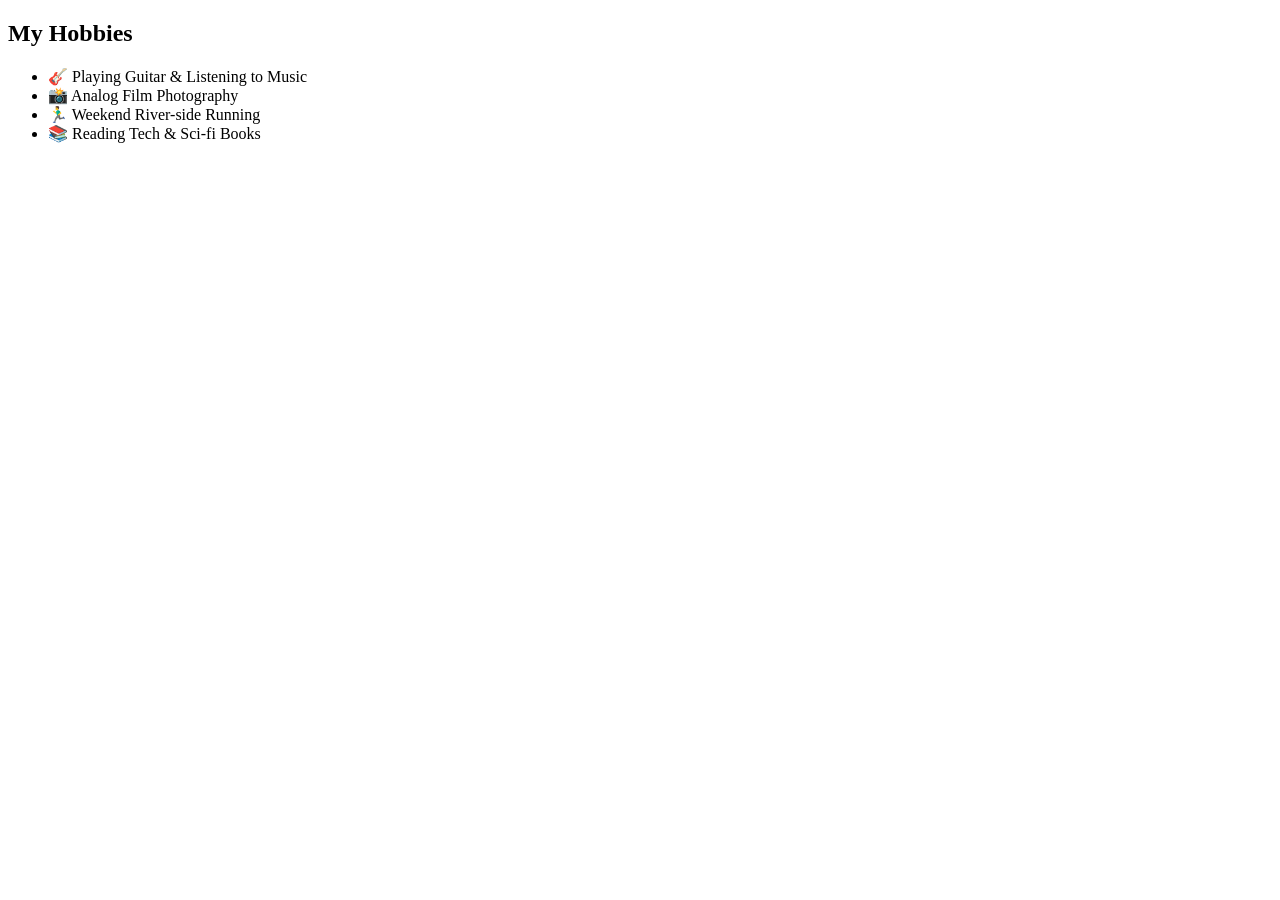
<file: hobby.html>
<!DOCTYPE html>
<html lang="en">
  <head>
    <meta charset="UTF-8" />
    <meta name="viewport" content="width=device-width, initial-scale=1.0" />
    <title>My Hobbies</title>
  </head>
  <body>
    <div id="hobbies" class="hidden">
      <h2>My Hobbies</h2>
      <ul class="hobby-list">
        <li>🎸 Playing Guitar & Listening to Music</li>
        <li>📸 Analog Film Photography</li>
        <li>🏃‍♂️ Weekend River-side Running</li>
        <li>📚 Reading Tech & Sci-fi Books</li>
      </ul>
    </div>
  </body>
</html>
</file>
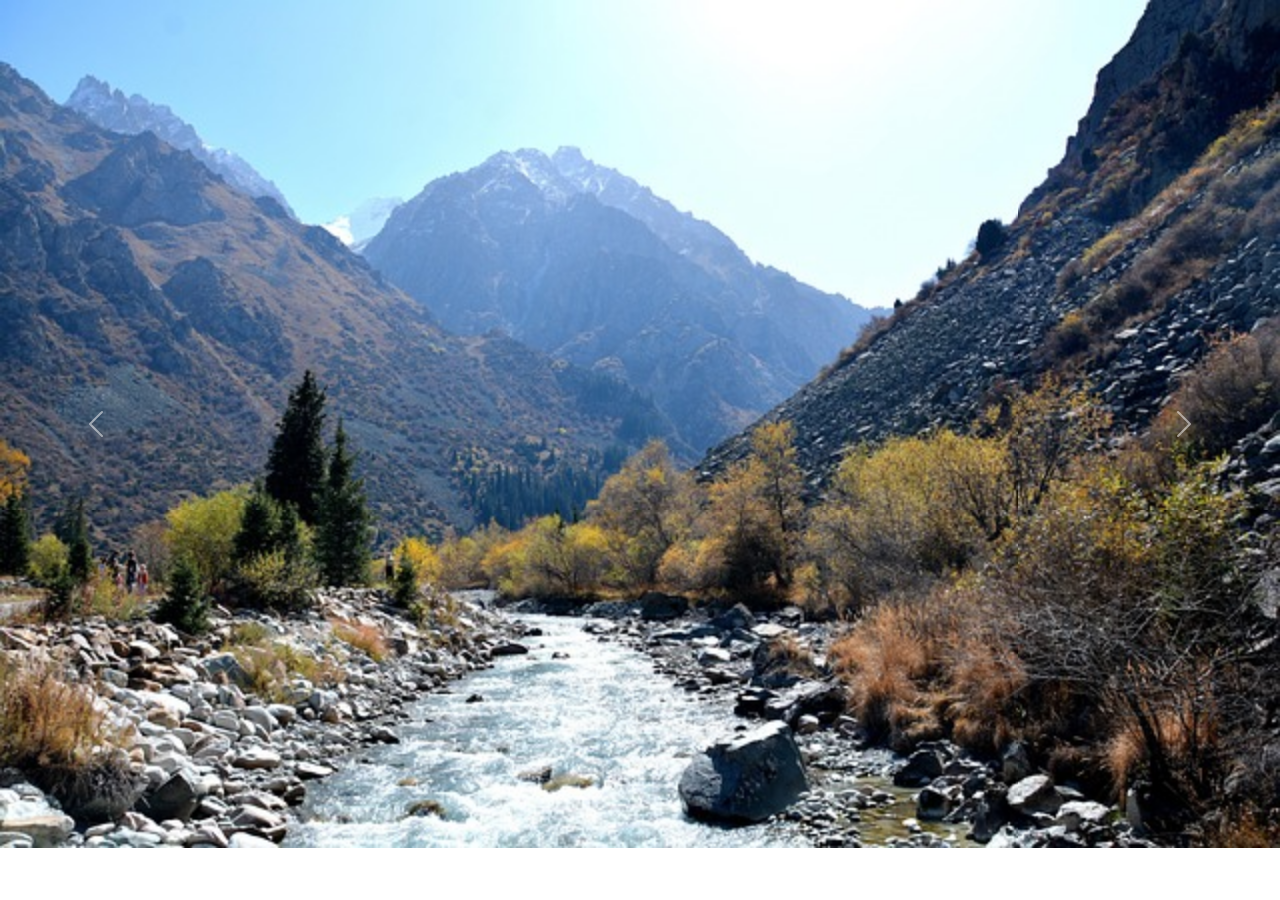
<file: picture.html>
<!DOCTYPE html>
<html lang="en">
  <head>
    <meta charset="UTF-8" />
    <meta name="viewport" content="width=device-width, initial-scale=1.0" />
    <title>Featured Video</title>
    <link
      href="https://cdn.jsdelivr.net/npm/bootstrap@5.3.8/dist/css/bootstrap.min.css"
      rel="stylesheet"
      integrity="sha384-sRIl4kxILFvY47J16cr9ZwB07vP4J8+LH7qKQnuqkuIAvNWLzeN8tE5YBujZqJLB"
      crossorigin="anonymous"
    />
  </head>
  <body>
    <div id="carouselExample" class="carousel slide">
      <div class="carousel-inner">
        <div class="carousel-item active">
          <img src="kyr01.jpg" class="d-block w-100" alt="..." />
        </div>
        <div class="carousel-item">
          <img src="kyr02.jpg" class="d-block w-100" alt="..." />
        </div>
        <div class="carousel-item">
          <img src="kyr03.jpg" class="d-block w-100" alt="..." />
        </div>
      </div>
      <button
        class="carousel-control-prev"
        type="button"
        data-bs-target="#carouselExample"
        data-bs-slide="prev"
      >
        <span class="carousel-control-prev-icon" aria-hidden="true"></span>
        <span class="visually-hidden">Previous</span>
      </button>
      <button
        class="carousel-control-next"
        type="button"
        data-bs-target="#carouselExample"
        data-bs-slide="next"
      >
        <span class="carousel-control-next-icon" aria-hidden="true"></span>
        <span class="visually-hidden">Next</span>
      </button>
    </div>
    <script
      src="https://cdn.jsdelivr.net/npm/bootstrap@5.3.8/dist/js/bootstrap.bundle.min.js"
      integrity="sha384-FKyoEForCGlyvwx9Hj09JcYn3nv7wiPVlz7YYwJrWVcXK/BmnVDxM+D2scQbITxI"
      crossorigin="anonymous"
    ></script>
  </body>
</html>
</file>
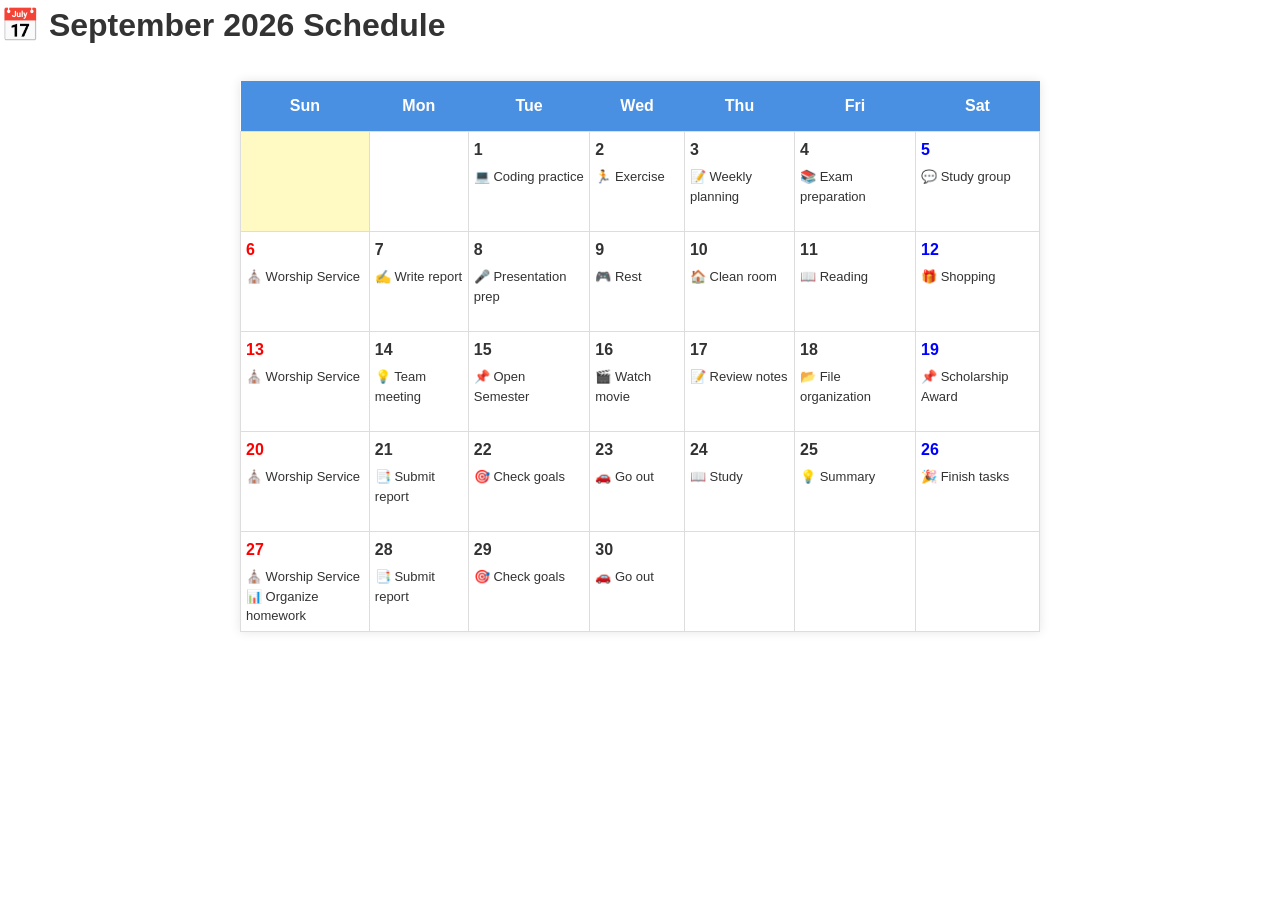
<file: to_do.html>
<!DOCTYPE html>
<html lang="en">
  <head>
    <meta charset="UTF-8" />
    <meta name="viewport" content="width=device-width, initial-scale=1.0" />
    <title>To_do_List</title>
    <link rel="stylesheet" href="style.css" />
  </head>
  <body>
    <h1>📅 September 2026 Schedule</h1>

    <table class="calendar">
      <!-- Weekdays -->
      <tr>
        <th class="sunday">Sun</th>
        <th>Mon</th>
        <th>Tue</th>
        <th>Wed</th>
        <th>Thu</th>
        <th>Fri</th>
        <th class="saturday">Sat</th>
      </tr>

      <!-- Week 1 -->
      <tr>
        <td class="sunday today">
          <div class="date"></div>
          <div class="todo"></div>
        </td>
        <td>
          <div class="date"></div>
          <div class="todo"></div>
        </td>
        <td>
          <div class="date">1</div>
          <div class="todo">💻 Coding practice</div>
        </td>
        <td>
          <div class="date">2</div>
          <div class="todo">🏃 Exercise</div>
        </td>
        <td>
          <div class="date">3</div>
          <div class="todo">📝 Weekly planning</div>
        </td>
        <td>
          <div class="date">4</div>
          <div class="todo">📚 Exam preparation</div>
        </td>
        <td class="saturday">
          <div class="date">5</div>
          <div class="todo">💬 Study group</div>
        </td>
      </tr>

      <!-- Week 2 -->
      <tr>
        <td class="sunday">
          <div class="date">6</div>
          <div class="todo">⛪️ Worship Service</div>
        </td>
        <td>
          <div class="date">7</div>
          <div class="todo">✍ Write report</div>
        </td>
        <td>
          <div class="date">8</div>
          <div class="todo">🎤 Presentation prep</div>
        </td>
        <td>
          <div class="date">9</div>
          <div class="todo">🎮 Rest</div>
        </td>
        <td>
          <div class="date">10</div>
          <div class="todo">🏠 Clean room</div>
        </td>
        <td>
          <div class="date">11</div>
          <div class="todo">📖 Reading</div>
        </td>
        <td class="saturday">
          <div class="date">12</div>
          <div class="todo">🎁 Shopping</div>
        </td>
      </tr>

      <!-- Week 3 -->
      <tr>
        <td class="sunday">
          <div class="date">13</div>
          <div class="todo">⛪️ Worship Service</div>
        </td>
        <td>
          <div class="date">14</div>
          <div class="todo">💡 Team meeting</div>
        </td>
        <td>
          <div class="date">15</div>
          <div class="todo">📌 Open Semester</div>
        </td>
        <td>
          <div class="date">16</div>
          <div class="todo">🎬 Watch movie</div>
        </td>
        <td>
          <div class="date">17</div>
          <div class="todo">📝 Review notes</div>
        </td>
        <td>
          <div class="date">18</div>
          <div class="todo">📂 File organization</div>
        </td>
        <td class="saturday">
          <div class="date">19</div>
          <div class="todo">📌 Scholarship Award</div>
        </td>
      </tr>

      <!-- Week 4 -->
      <tr>
        <td class="sunday">
          <div class="date">20</div>
          <div class="todo">⛪️ Worship Service</div>
        </td>
        <td>
          <div class="date">21</div>
          <div class="todo">📑 Submit report</div>
        </td>
        <td>
          <div class="date">22</div>
          <div class="todo">🎯 Check goals</div>
        </td>
        <td>
          <div class="date">23</div>
          <div class="todo">🚗 Go out</div>
        </td>
        <td>
          <div class="date">24</div>
          <div class="todo">📖 Study</div>
        </td>
        <td>
          <div class="date">25</div>
          <div class="todo">💡 Summary</div>
        </td>
        <td class="saturday">
          <div class="date">26</div>
          <div class="todo">🎉 Finish tasks</div>
        </td>
      </tr>
            <!-- Week 5 -->
      <tr>
        <td class="sunday">
          <div class="date">27</div>
          <div class="todo">⛪️ Worship Service</div>
          <div class="todo">📊 Organize homework</div>
        </td>
        <td>
          <div class="date">28</div>
          <div class="todo">📑 Submit report</div>
        </td>
        <td>
          <div class="date">29</div>
          <div class="todo">🎯 Check goals</div>
        </td>
        <td>
          <div class="date">30</div>
          <div class="todo">🚗 Go out</div>
        </td>
        <td>
          <div class="date"></div>
          <div class="todo"></div>
        </td>
        <td>
          <div class="date"></div>
          <div class="todo"></div>
        </td>
        <td class="saturday">
          <div class="date"></div>
          <div class="todo"></div>
        </td>
      </tr>
    </table>
  </body>
</html>
</file>
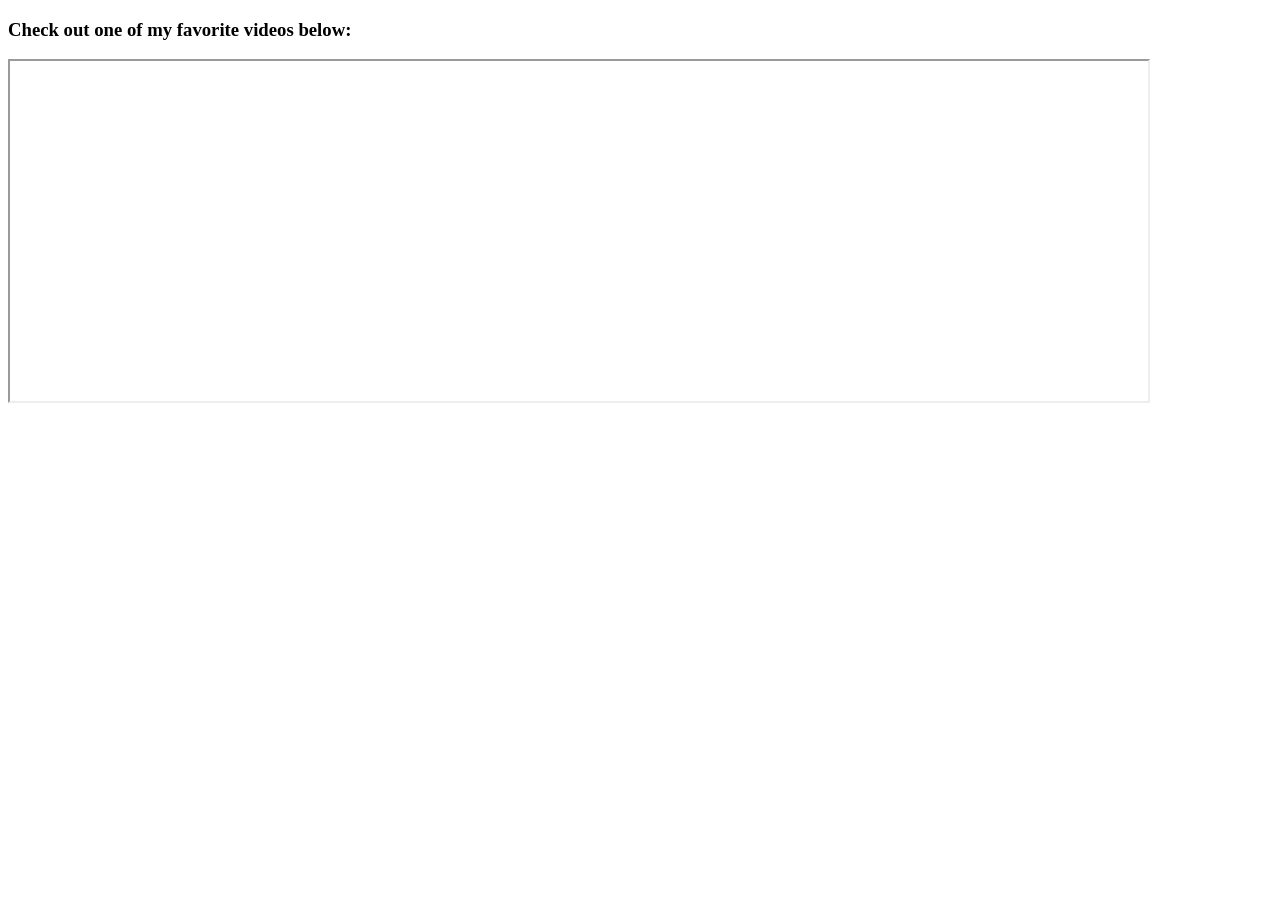
<file: video.html>
<!DOCTYPE html>
<html lang="en">
  <head>
    <meta charset="UTF-8" />
    <meta name="viewport" content="width=device-width, initial-scale=1.0" />
    <title>Featured Video</title>
  </head>
  <body>
    <h3>Check out one of my favorite videos below:</h3>
    <iframe
      src="https://www.youtube.com/embed/WDc144SnT18"
      title="YouTube video player"
      width="90%"
      height="340vh"
    ></iframe>
  </body>
</html>
</file>
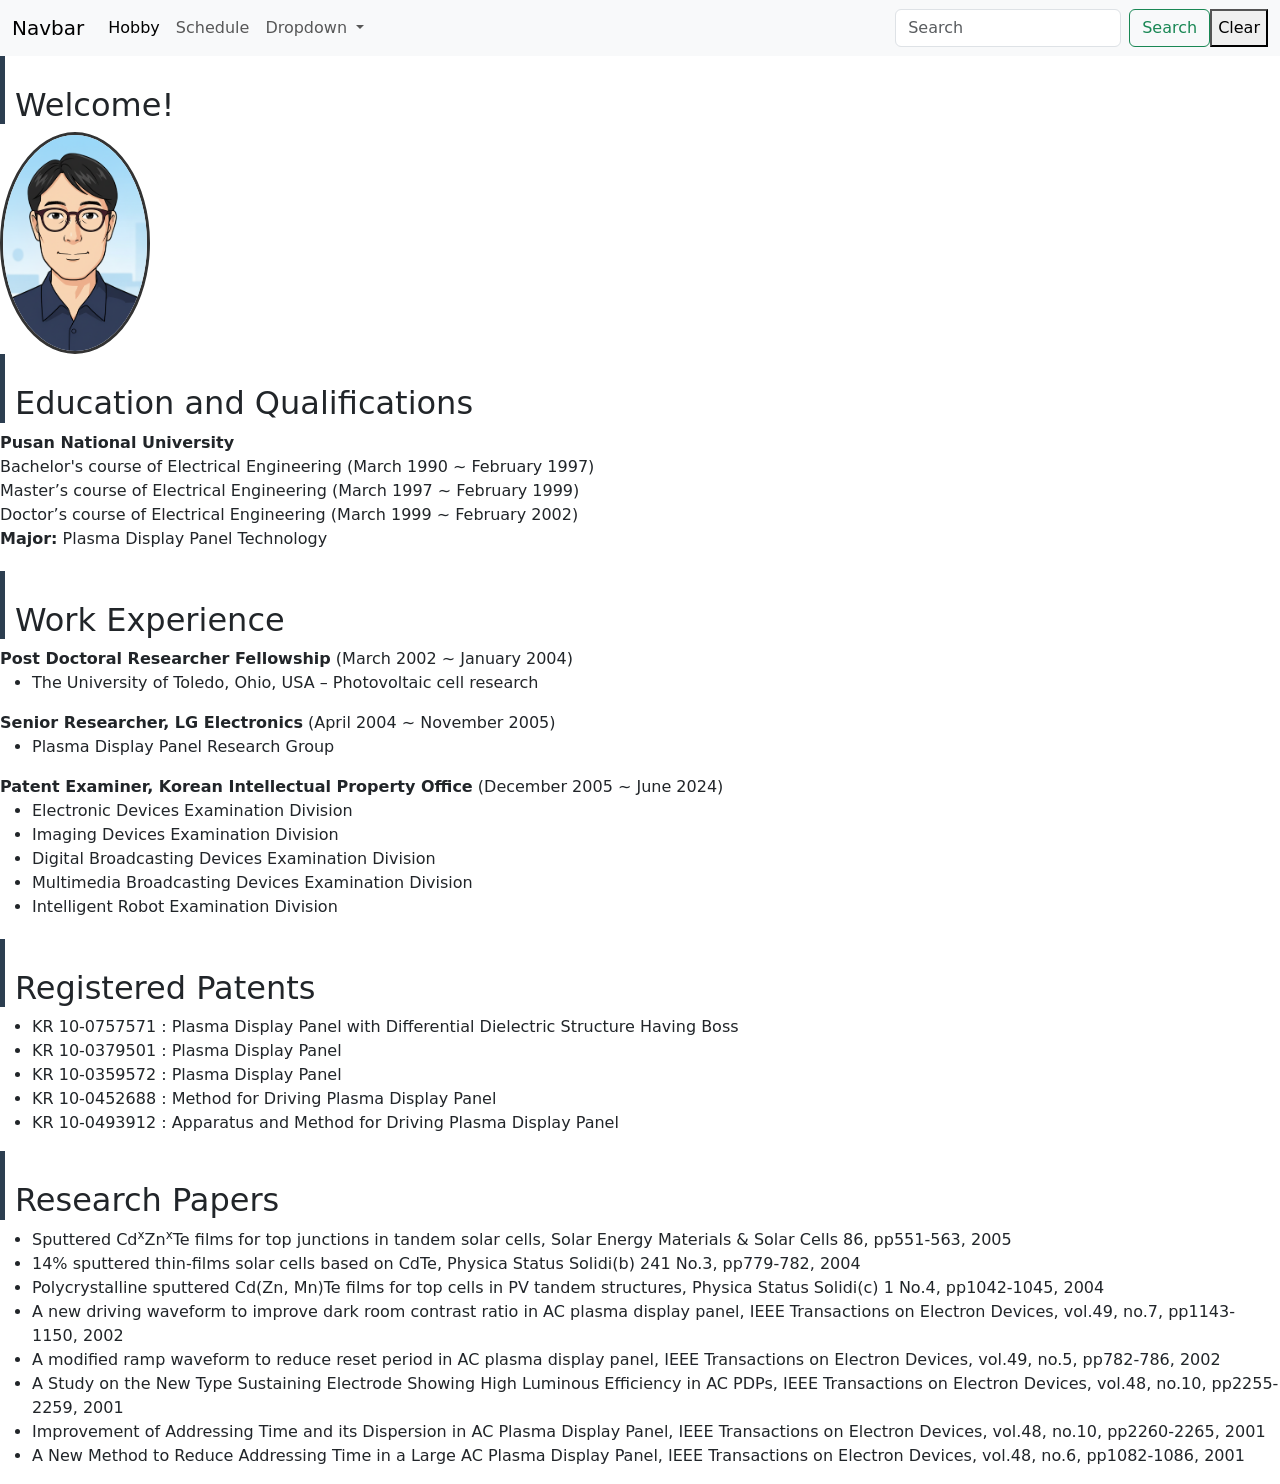
<file: welcome.html>
<!DOCTYPE html>
<html lang="en">
  <head>
    <meta charset="UTF-8" />
    <meta name="viewport" content="width=device-width, initial-scale=1.0" />
    <title>Welcome</title>
    <style>
      .profile-img {
        width: 150px;
        border-radius: 50%;
        border: 3px solid #333;
      }
      h2 {
        margin-top: 30px;
        color: #2c3e50;
        border-left: 5px solid #2c3e50;
        padding-left: 10px;
        padding-top: 30px;
      }

      .section {
        margin-bottom: 20px;
      }

      .item {
        margin-bottom: 15px;
      }

      .highlight {
        background-color: yellow;
        font-weight: bold;
      }
    </style>
    <link
      href="https://cdn.jsdelivr.net/npm/bootstrap@5.3.8/dist/css/bootstrap.min.css"
      rel="stylesheet"
      integrity="sha384-sRIl4kxILFvY47J16cr9ZwB07vP4J8+LH7qKQnuqkuIAvNWLzeN8tE5YBujZqJLB"
      crossorigin="anonymous"
    />
  </head>
  <body>
    <nav class="navbar navbar-expand-lg bg-body-tertiary">
      <div class="container-fluid">
        <a class="navbar-brand" href="#">Navbar</a>
        <button
          class="navbar-toggler"
          type="button"
          data-bs-toggle="collapse"
          data-bs-target="#navbarSupportedContent"
          aria-controls="navbarSupportedContent"
          aria-expanded="false"
          aria-label="Toggle navigation"
        >
          <span class="navbar-toggler-icon"></span>
        </button>
        <div class="collapse navbar-collapse" id="navbarSupportedContent">
          <ul id="itemList" class="navbar-nav me-auto mb-2 mb-lg-0">
            <li class="nav-item">
              <a class="nav-link active" aria-current="page" href="hobby.html"
                >Hobby</a
              >
            </li>
            <li class="nav-item">
              <a class="nav-link" href="to_do.html">Schedule</a>
            </li>
            <li class="nav-item dropdown">
              <a
                class="nav-link dropdown-toggle"
                href="#"
                role="button"
                data-bs-toggle="dropdown"
                aria-expanded="false"
              >
                Dropdown
              </a>
              <ul id="itemList" class="dropdown-menu">
                <li><a class="dropdown-item" href="video">Video</a></li>
                <li>
                  <a class="dropdown-item" href="picture.html">Pictures</a>
                </li>
                <li><hr class="dropdown-divider" /></li>
                <li>
                  <a class="dropdown-item" href="contact.html">Contact me</a>
                </li>
              </ul>
            </li>
          </ul>
          <form class="d-flex" role="search">
            <input
              class="form-control me-2"
              type="search"
              id="searchInput"
              placeholder="Search"
              aria-label="Search"
            />
            <button
              onclick="highlightText()"
              class="btn btn-outline-success"
              type="submit"
            >
              Search
            </button>
            <button onclick="resetText()">Clear</button>
          </form>
        </div>
      </div>
    </nav>
    <div id="content_search">
      <h2>Welcome!</h2>
      <img src="Sunghyun_image.png" alt="Profile Picture" class="profile-img" />
      <br />
      <h2>Education and Qualifications</h2>

      <div class="section">
        <div class="item">
          <strong>Pusan National University</strong><br />
          Bachelor's course of Electrical Engineering
          <span class="date">(March 1990 ~ February 1997)</span><br />
          Master’s course of Electrical Engineering
          <span class="date">(March 1997 ~ February 1999)</span><br />
          Doctor’s course of Electrical Engineering
          <span class="date">(March 1999 ~ February 2002)</span><br />
          <strong>Major:</strong> Plasma Display Panel Technology
        </div>
      </div>

      <!-- Work Experience -->
      <h2>Work Experience</h2>

      <div class="section">
        <div class="item">
          <strong>Post Doctoral Researcher Fellowship</strong>
          <span class="date">(March 2002 ~ January 2004)</span>
          <ul id="itemList">
            <li>
              The University of Toledo, Ohio, USA – Photovoltaic cell research
            </li>
          </ul>
        </div>

        <div class="item">
          <strong>Senior Researcher, LG Electronics</strong>
          <span class="date">(April 2004 ~ November 2005)</span>
          <ul id="itemList">
            <li>Plasma Display Panel Research Group</li>
          </ul>
        </div>

        <div class="item">
          <strong>Patent Examiner, Korean Intellectual Property Office</strong>
          <span class="date">(December 2005 ~ June 2024)</span>
          <ul id="itemList">
            <li>Electronic Devices Examination Division</li>
            <li>Imaging Devices Examination Division</li>
            <li>Digital Broadcasting Devices Examination Division</li>
            <li>Multimedia Broadcasting Devices Examination Division</li>
            <li>Intelligent Robot Examination Division</li>
          </ul>
        </div>
      </div>

      <!-- Registered Patents -->
      <h2>Registered Patents</h2>

      <ul id="itemList">
        <li>
          KR 10-0757571 : Plasma Display Panel with Differential Dielectric
          Structure Having Boss
        </li>
        <li>KR 10-0379501 : Plasma Display Panel</li>
        <li>KR 10-0359572 : Plasma Display Panel</li>
        <li>KR 10-0452688 : Method for Driving Plasma Display Panel</li>
        <li>
          KR 10-0493912 : Apparatus and Method for Driving Plasma Display Panel
        </li>
      </ul>

      <!-- Research Papers -->
      <h2>Research Papers</h2>

      <ul id="itemList">
        <li>
          Sputtered Cd<sup>x</sup>Zn<sup>x</sup>Te films for top junctions in
          tandem solar cells, Solar Energy Materials & Solar Cells 86,
          pp551-563, 2005
        </li>
        <li>
          14% sputtered thin-films solar cells based on CdTe, Physica Status
          Solidi(b) 241 No.3, pp779-782, 2004
        </li>
        <li>
          Polycrystalline sputtered Cd(Zn, Mn)Te films for top cells in PV
          tandem structures, Physica Status Solidi(c) 1 No.4, pp1042-1045, 2004
        </li>
        <li>
          A new driving waveform to improve dark room contrast ratio in AC
          plasma display panel, IEEE Transactions on Electron Devices, vol.49,
          no.7, pp1143-1150, 2002
        </li>
        <li>
          A modified ramp waveform to reduce reset period in AC plasma display
          panel, IEEE Transactions on Electron Devices, vol.49, no.5, pp782-786,
          2002
        </li>
        <li>
          A Study on the New Type Sustaining Electrode Showing High Luminous
          Efficiency in AC PDPs, IEEE Transactions on Electron Devices, vol.48,
          no.10, pp2255-2259, 2001
        </li>
        <li>
          Improvement of Addressing Time and its Dispersion in AC Plasma Display
          Panel, IEEE Transactions on Electron Devices, vol.48, no.10,
          pp2260-2265, 2001
        </li>
        <li>
          A New Method to Reduce Addressing Time in a Large AC Plasma Display
          Panel, IEEE Transactions on Electron Devices, vol.48, no.6,
          pp1082-1086, 2001
        </li>
      </ul>
    </div>
    <script
      src="https://cdn.jsdelivr.net/npm/bootstrap@5.3.8/dist/js/bootstrap.bundle.min.js"
      integrity="sha384-FKyoEForCGlyvwx9Hj09JcYn3nv7wiPVlz7YYwJrWVcXK/BmnVDxM+D2scQbITxI"
      crossorigin="anonymous"
    ></script>
    <script src="search.js"></script>
  </body>
</html>
</file>
<file: style.css>
/* Basic Reset */
* {
  box-sizing: border-box;
  margin: 0;
  padding: 0;
  font-family: 'Segoe UI', Arial, sans-serif;
}

body {
  background-color: white;
  color: #333;
  line-height: 1.6;
}

/* Header */
header {
  display: flex;
  justify-items: left;
  background: #2c3e50;
  color: #fff;
  padding: 2.5rem;
  text-align: center;
  box-shadow: 0 2px 5px rgba(0, 0, 0, 0.1);
}

/* Layout Container */
.container {
  display: flex;
  min-height: 700px;
  max-width: auto;
  margin: 0 auto;
  justify-content: center;
}

/* Sidebar Navigation */
.sidebar {
  width: 280px;
  background: #34495e;
  color: white;
  text-decoration: none;
  padding: 20px 0;
}

.sidebar ul {
  list-style: none;
}

.sidebar li {
  padding: 15px 25px;
  cursor: pointer;
  color: white;
  transition: all 0.3s ease;
  border-left: 4px solid transparent;
}

.sidebar li:hover {
  background: #1abc9c;
  border-left: 4px solid #fff;
}

a {
  color: white;
  text-decoration: none;
}

/* Main Content Area */
.hobby-list {
  margin-top: 20px;
  list-style-type: none;
}

.hobby-list li {
  padding: 10px 0;
  font-size: 1.1rem;
}

/* Calendar Styling */
.calendar {
  width: 800px;
  margin: 30px auto;
  border-collapse: collapse;
  background: white;
  box-shadow: 0 0 10px rgba(0, 0, 0, 0.1);
}

.calendar th {
  background: #4a90e2;
  color: white;
  padding: 12px;
}

.calendar td {
  border: 1px solid #ddd;
  height: 100px;
  vertical-align: top;
  padding: 5px;
}

.date {
  font-weight: bold;
  margin-bottom: 5px;
}

.todo {
  font-size: 13px;
  color: #333;
  line-height: 1.5;
}

.sunday {
  color: red;
}

.saturday {
  color: blue;
}

.today {
  background: #fff9c4;
}
.todo-link {
  color: #4a90e2;
  cursor: pointer;
  text-decoration: none;
  transition: 0.3s;
}
.todo-link:hover {
  color: #1c5db6;
  text-decoration: underline;
}
/* Form Section */
.form-section {
  background: #fff;
  padding: 50px;
  max-width: 800px;
  margin: 40px auto;
  border-radius: 12px;
  box-shadow: 0 4px 15px rgba(0, 0, 0, 0.05);
}

.form-section h3 {
  margin-bottom: 20px;
  text-align: center;
}

.form-row {
  display: flex;
  gap: 15px;
  margin-bottom: 15px;
}

input,
select,
textarea {
  flex: 1;
  padding: 12px 15px;
  border: 1px solid #ced4da;
  border-radius: 6px;
  font-size: 1rem;
}

input:focus,
textarea:focus {
  outline: none;
  border-color: #1abc9c;
}

button {
  background: #2c3e50;
  color: white;
  padding: 15px;
  border: none;
  border-radius: 6px;
  cursor: pointer;
  width: 100%;
  font-size: 1.1rem;
  font-weight: bold;
  transition: background 0.3s;
}

button:hover {
  background: #1abc9c;
}

/* Video Responsive */
.video {
  position: absolute;
  top: 0;
  left: 0;
  width: 80%;
  height: 80%;
}
.content {
  flex: 1;
  padding: 40px;
  background: #ffffff;
  min-height: 100vh;
}

iframe {
  border: none;
  outline: none;
  width: 100%;
  height: 100%;
  display: block;
}
.profile-img {
  width: 150px;
  border-radius: 50%;
  border: 3px solid #333;
  margin-bottom: 30px;
}

.log {
  margin-left: 25px;
}
.home-btn {
  margin-right: 350px;
  text-decoration: none;
  color: white;
  background: #4a90e2;
  padding: 10px 18px;
  border-radius: 6px;
  font-size: 20px;
  transition: 0.3s;
}
.home-btn:hover {
  background: green;
}
</file>
